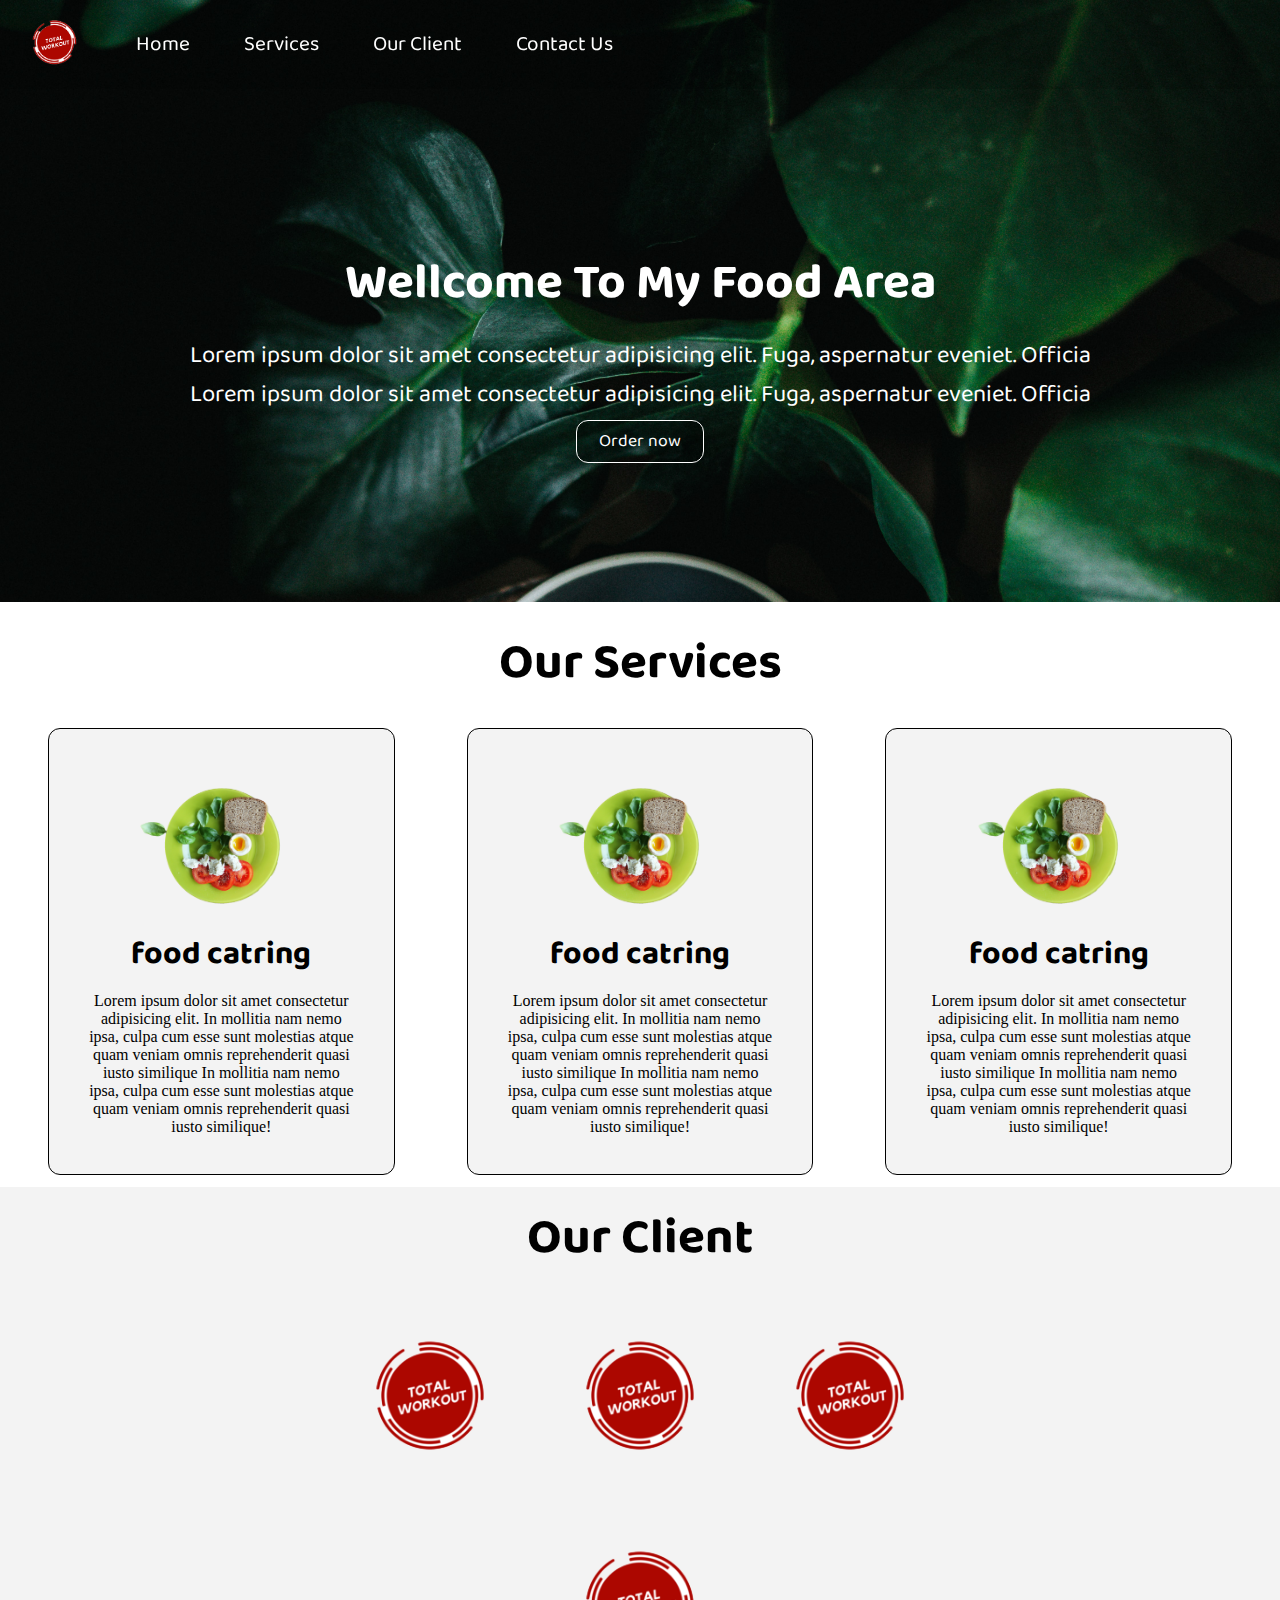
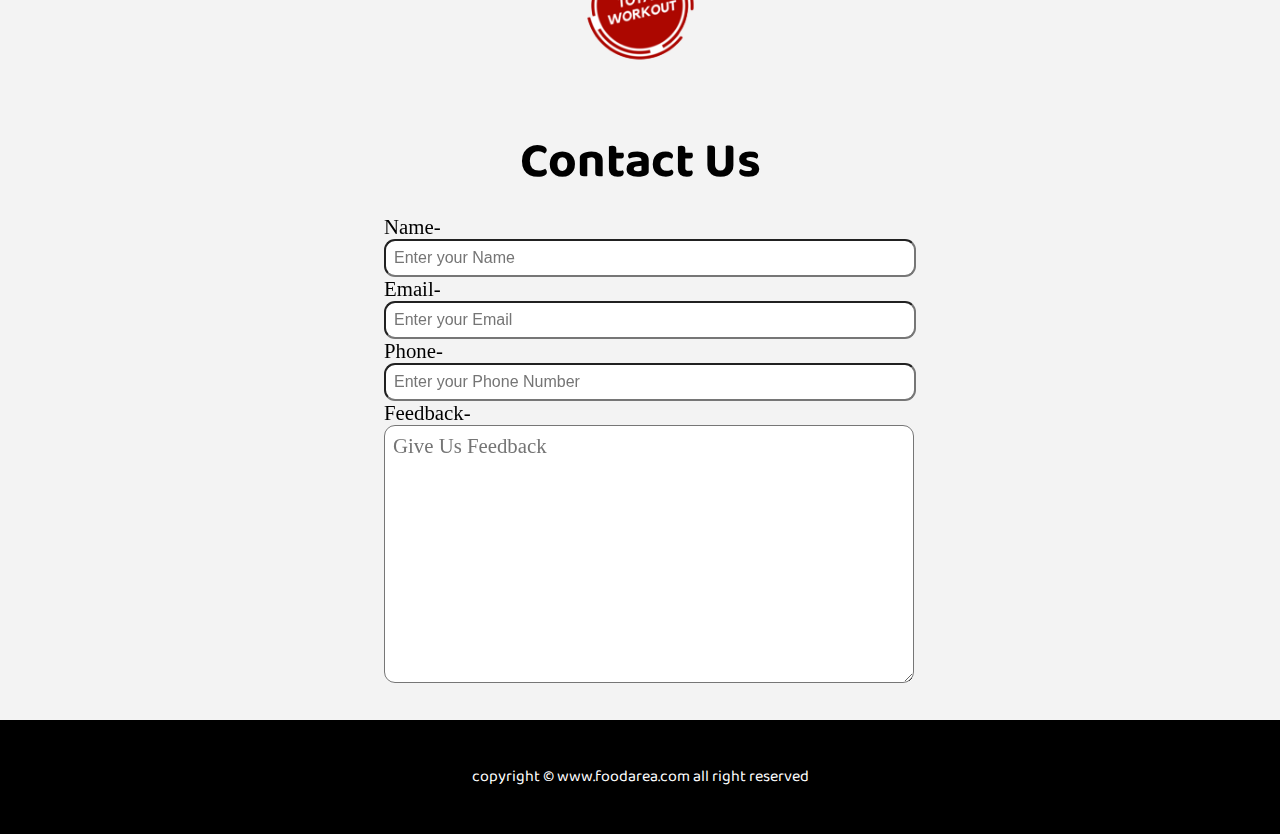
<file: index.html>
<!DOCTYPE html>
<html lang="en">
  <head>
    <meta charset="UTF-8" />
    <meta name="viewport" content="width=device-width, initial-scale=1.0" />
    <title>food area</title>
    <link rel="preconnect" href="https://fonts.gstatic.com" />
    <link
      href="https://fonts.googleapis.com/css2?family=Baloo+Bhai+2&display=swap"
      rel="stylesheet"
    />
    <link rel="stylesheet" href="css/file.css" />
    <link
      rel="stylesheet"
      href="css/phone.css"
      media="screen and (max-width: 1110px)"
    />
  </head>

  <body>
    <nav id="navbar">
      <div id="logo">
        <img src="img/logo.png" alt="loading.com" />
      </div>
      <ul>
        <li class="item"><a href="#home">Home</a></li>
        <li class="item"><a href="#services">Services</a></li>
        <li class="item"><a href="#client-section">Our Client</a></li>
        <li class="item"><a href="#contact">Contact Us</a></li>
      </ul>
    </nav>
    <section id="home">
      <h1 class="h-primary">Wellcome To My Food Area</h1>
      <p>
        Lorem ipsum dolor sit amet consectetur adipisicing elit. Fuga,
        aspernatur eveniet. Officia
      </p>
      <p>
        Lorem ipsum dolor sit amet consectetur adipisicing elit. Fuga,
        aspernatur eveniet. Officia
      </p>
      <button class="btn">Order now</button>
    </section>
    <section class="section-contaner">
      <h1 class="h-primary center">Our Services</h1>
      <div id="services">
        <div class="box">
          <img src="img/tomatoes.png" alt="#" />
          <h2 class="h-secondary center">food catring</h2>
          <p class="center">
            Lorem ipsum dolor sit amet consectetur adipisicing elit. In mollitia
            nam nemo ipsa, culpa cum esse sunt molestias atque quam veniam omnis
            reprehenderit quasi iusto similique In mollitia nam nemo ipsa, culpa
            cum esse sunt molestias atque quam veniam omnis reprehenderit quasi
            iusto similique!
          </p>
        </div>
        <div class="box">
          <img src="img/tomatoes.png" alt="#" />
          <h2 class="h-secondary center">food catring</h2>
          <p class="center">
            Lorem ipsum dolor sit amet consectetur adipisicing elit. In mollitia
            nam nemo ipsa, culpa cum esse sunt molestias atque quam veniam omnis
            reprehenderit quasi iusto similique In mollitia nam nemo ipsa, culpa
            cum esse sunt molestias atque quam veniam omnis reprehenderit quasi
            iusto similique!
          </p>
        </div>
        <div class="box">
          <img src="img/tomatoes.png" alt="#" />
          <h2 class="h-secondary center">food catring</h2>
          <p class="center">
            Lorem ipsum dolor sit amet consectetur adipisicing elit. In mollitia
            nam nemo ipsa, culpa cum esse sunt molestias atque quam veniam omnis
            reprehenderit quasi iusto similique In mollitia nam nemo ipsa, culpa
            cum esse sunt molestias atque quam veniam omnis reprehenderit quasi
            iusto similique!
          </p>
        </div>
      </div>
    </section>
    <section id="client-section">
      <h1 class="h-primary center">Our Client</h1>
      <div class="client">
        <div class="client-item">
          <img src="img/logo.png" alt="client" />
        </div>
        <div class="client-item">
          <img src="img/logo.png" alt="client" />
        </div>
        <div class="client-item">
          <img src="img/logo.png" alt="client" />
        </div>
      </div>
      <div class="client-item">
        <img src="img/logo.png" alt="client" />
      </div>
    </section>

    <section id="contact">
      <h1 class="h-primary center">Contact Us</h1>
      <div id="contact-box">
        <form action="noaction.php">
          <div class="form-group">
            <label for="name">Name-</label>
            <input
              type="text"
              name="name"
              id="name"
              placeholder="Enter your Name"
            />
          </div>

          <div class="form-group">
            <label for="name">Email-</label>
            <input
              type="email"
              name="name"
              id="Email"
              placeholder="Enter your Email"
            />
          </div>

          <div class="form-group">
            <label for="name">Phone-</label>
            <input
              type="phone"
              name="name"
              id="phone"
              placeholder="Enter your Phone Number"
            />
          </div>

          <div class="form-group">
            <label for="name">Feedback-</label>
            <textarea
              name=""
              id=""
              cols="30"
              rows="10"
              placeholder="Give Us Feedback"
            ></textarea>
          </div>
        </form>
      </div>
    </section>

    <footer>
      <div class="center">
        copyright &copy; www.foodarea.com all right reserved
      </div>
    </footer>
  </body>
</html>
</file>
<file: css/phone.css>
body{
    background-color: rgba(0, 0, 0, 0.048);
}
/* navigation */
#navbar{
    flex-direction: column;
}
#navbar ul li a{
    font-size: 1rem;
    padding: 2px 13px;
}

/* home section */
#home p{
    font-size: .9rem;
    padding-bottom: 1px;
}
#home h1{
    padding: 0px;
}


/* services section */
#services{
    flex-direction: column;
}
#services .box{
    margin: 12px 50px;
    padding: 33px 26px;
}
#services .box img{
    height: 100px;
}




/* client section */
#client-section{
    flex-wrap: wrap;
    width: 100%;
}
#client-section img{
    height: 95px;
}
.client-item {
    height: 98px;
}



/* contact us section */
#contact-box{
    padding-bottom: 7px;
}
#contact-box form {
    width: 58%;
}


/* utility classes */
.h-primary{
    font-size: 1.6rem;
}
.h-secondary {
    font-size: 1.6rem;
    padding: 1px;
}

.btn{
    padding: 0px 10px;
    margin: 0px;
    font-size: .8rem;
}
</file>
<file: css/file.css>
/* reset css */


*{
    padding: 0;
    margin: 0;
}

html{
    scroll-behavior: smooth;
}


/* css variabel */
:root{
    --navbar-height: 59px
}
/* navbar */


#navbar{
    display: flex;
    position: sticky;
    align-items: center;
    top: 0px;

}

#navbar::before{
    content: "";
    background-color: black;
    height: 100%;
    width: 100%;
    position: absolute;
    top: 0px;
    left: 0px;
    z-index: -1;
    opacity: .1;
}


/* image logo */


#logo img{
    margin: 0px 12px;
    height: 85px;
}


/* list style */


#navbar ul{
    display: flex;

}


#navbar ul li{
    list-style: none;
    font-size: 1.3rem;
}


#navbar ul li a{
    color: white;
    display: block;
    text-decoration: none;
    padding: 6px 27px;
    border-radius: 20px;
    font-family: 'Baloo Bhai 2', cursive;
}


#navbar ul li a:hover{
    background-color: white;
    color: black;
    transition: 1s;
}

/* home section  */
#home{
    display: flex;
    flex-direction: column;
    padding: 4px 80px;
    justify-content: center;
    align-items: center;
    height: 515px;
}
#home::before{
    content: "";
    background: url(background.jpg) no-repeat top center/cover;
    height: 100%;
    width: 100%;
    top: 0px;
    left: 0px;
    position: absolute;
    z-index: -1;
    height: 602px;
}
#home h1{
    color: white;
    text-align: center;
    padding: 12px;
}
#home p{
    color: white;
    text-align: center;
    font-size: 1.5rem;
    font-family: 'Baloo Bhai 2', cursive;
}

/* button */

.btn{
    padding: 6px 22px;
    font-family: 'Baloo Bhai 2', cursive;
    font-size: 1.1rem;
    border: .5px solid white;
    border-radius: 12px;
    margin: 6px;
    color: white;
    background-color: rgba(0, 0, 0, 0.219);
    cursor: pointer;  
}
.btn:hover{
    background-color: rgba(128, 128, 128, 0.603);
    transition: 2s;
}
/* section box arenge */
#services{
    display: flex;
    margin: 12px ;
}

#services .box{
    border: 1px solid black;
    border-radius: 12px;
    background: rgba(0, 0, 0, 0.048);
    margin: 0px 36px;
    padding: 38px;
}
#services .box img{
    height: 150px;
    display: block;
    margin: auto;
}


/* client section */
#client-section{
    position: relative;
}
#client-section::before{
    position: absolute;
    content: "";
    width: 100%;
    height: 100%;
    z-index: -1;
    background-color: rgba(0, 0, 0, 0.048);
}

.client{
    display: flex;
    justify-content: center;
    align-items: center;
}
.client-item{
    height: 210px;
    padding: 0px;
    margin: 0px;
    display: flex;
    justify-content: center;
    

}

/* contact us  */
#contact{
    position: relative;
   
    background-color: rgba(0, 0, 0, 0.048);
}
#contact::before{
    content: "";
    position: absolute;
    height: 100%;
    width: 100%;
    z-index: -1;
    
}
#contact-box{
    display: flex;

    justify-content: center;
    align-items: center;
    padding-bottom: 33px;
}
#contact-box input,#contact-box textarea{
    width: 100%;
    padding: .5rem;
    font-size: 1rem;
    border-radius: 11px ;
}
#contact-box form{
    width: 40%;
}

#contact-box label,#contact-box textarea{
   font-size: 1.3rem;
   font-family: 'Bree Serif', serif;

}

/* footer */
footer{
    background-color: black;
    color: white;
    font-family: 'Baloo Bhai 2', cursive;
    padding: 44px 12px;
    font-size: 1rem;
}

/* utility classes */
.h-primary{
    font-size: 3.1rem;
    padding: 12px;
    font-family: 'Baloo Bhai 2', cursive;
}
.h-secondary{
    font-size: 2rem;
    padding: 12px;
    font-family: 'Baloo Bhai 2', cursive;
}
.center{
    text-align: center;
}
</file>
